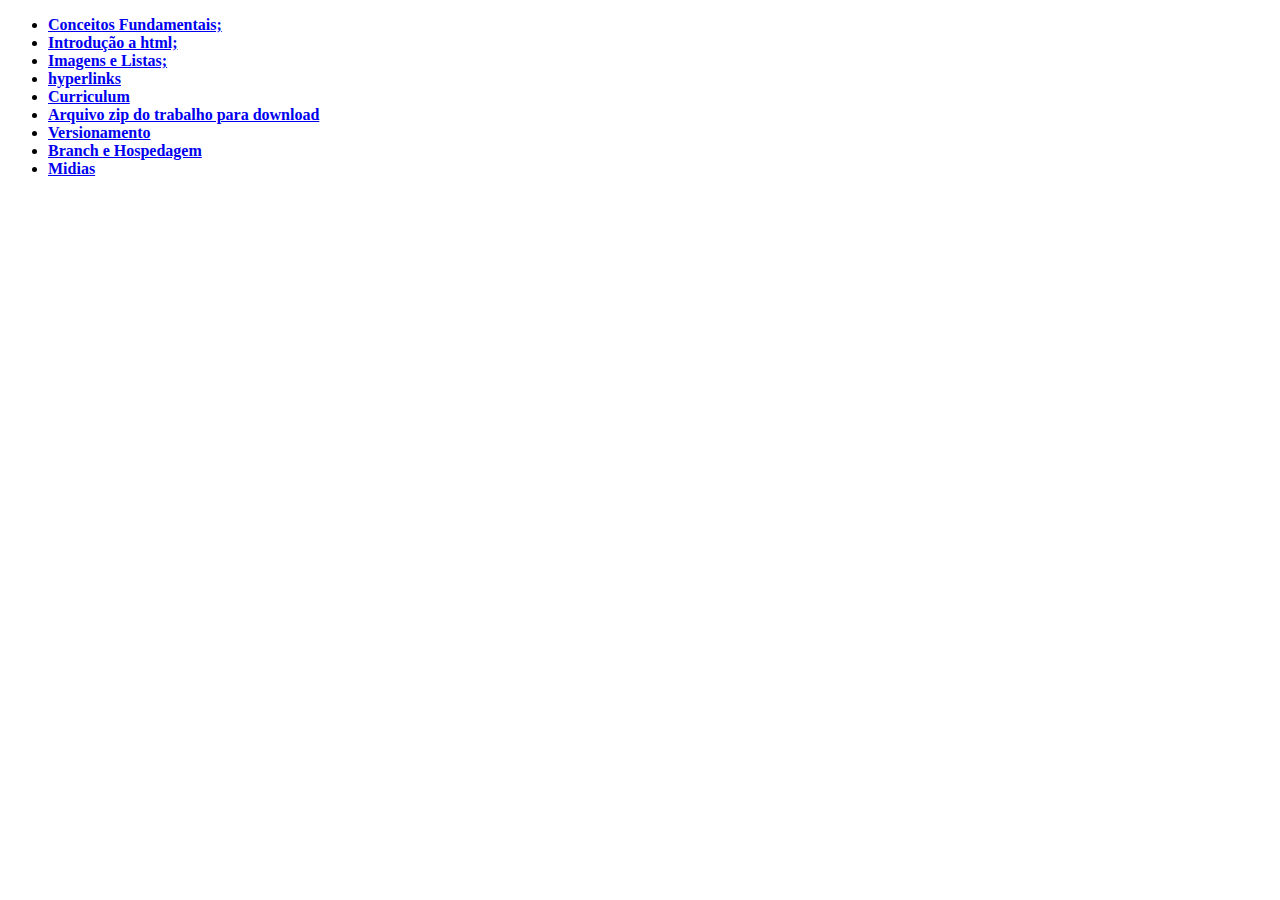
<file: index.html>
<!DOCTYPE html>
<html lang="pt-BR">
    <head>
        <meta charset="UTF-8">
        <meta http-equiv="X-UA-Compatible" content="IE=edge">
        <meta name="viewport" content="width=device-width, initial-scale=1.0">
        <title>Na trilha do Aprendizado</title>
    </head>

    <body>

        <ul> 
            <li><strong><a href="../Trilha_Do_Aprendizado/Projetos/Marlon Ruan - Aula01 - Critérios e Conceitos Fundamentais.pdf"> Conceitos Fundamentais;</a></li>
            <li><a href="../Trilha_Do_Aprendizado/Projetos/RDE04-Marlon_Ruan/Ex01.html">Introdução a html;</a></li>
            <li><a href="../Trilha_Do_Aprendizado/Projetos/Jogar_Marlon_Biel/Jogar_Marlon_Biel.html">Imagens e Listas;</a></li>
            <li><a href="../Trilha_Do_Aprendizado/RDE05-Marlon_Ruan.html">hyperlinks</a></li>
            <li><a href="../Trilha_Do_Aprendizado/Sobre.html">Curriculum</a></li>
            <li><a href="../RDE05-Marlon_Ruan.zip" download="RDE05-Marlon_Ruan.zip" type="application/zip">Arquivo zip do trabalho para download</a></li>
            <li><a href="../Trilha_Do_Aprendizado/Projetos/RDE06_Marlon_Ruan/RDE06_Marlon_Ruan.html">Versionamento</a></li>
            <li><a href="../Trilha_Do_Aprendizado/Projetos/RDE07-Marlon_Ruan/index.html">Branch e Hospedagem</a></li>
            <li><a href="../Trilha_Do_Aprendizado/Projetos/RDE09-Marlon_Ruan/index.html">Midias</a></li>
        </ul>

    </body>
</html>
</file>
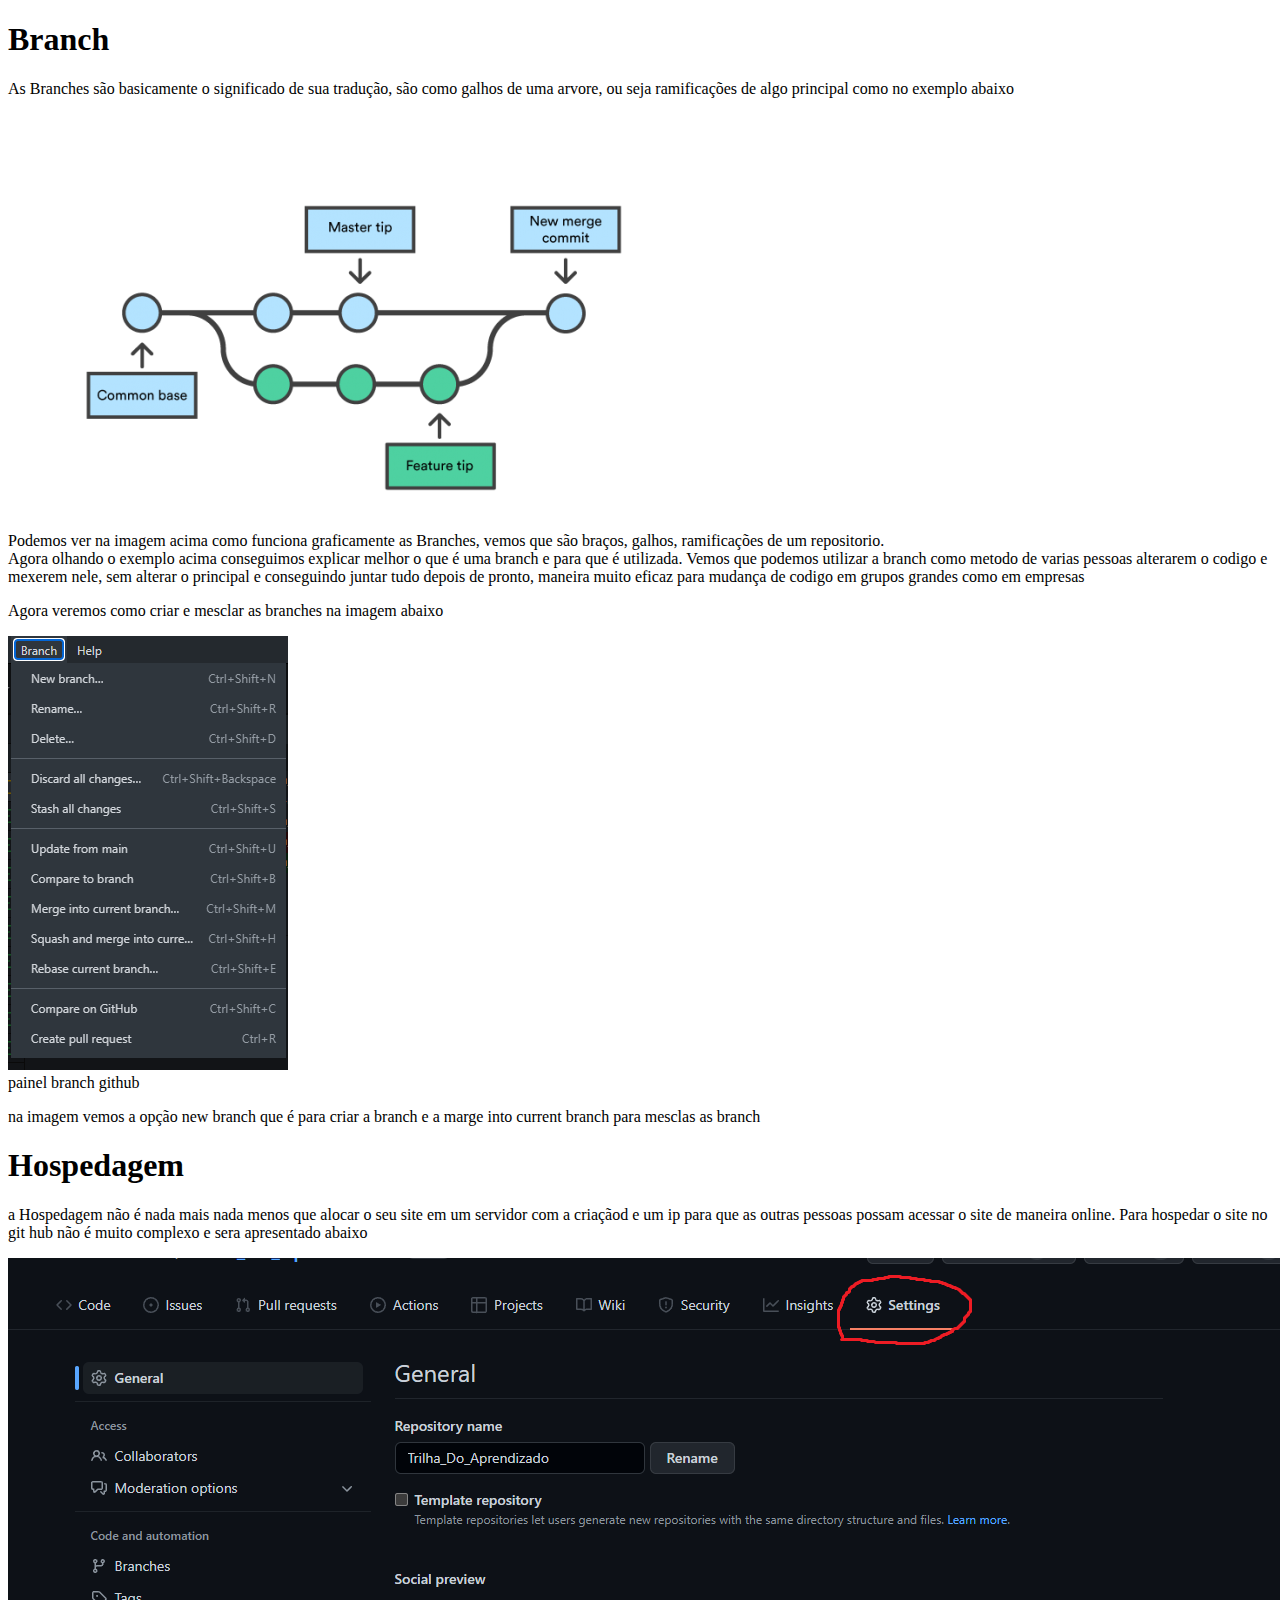
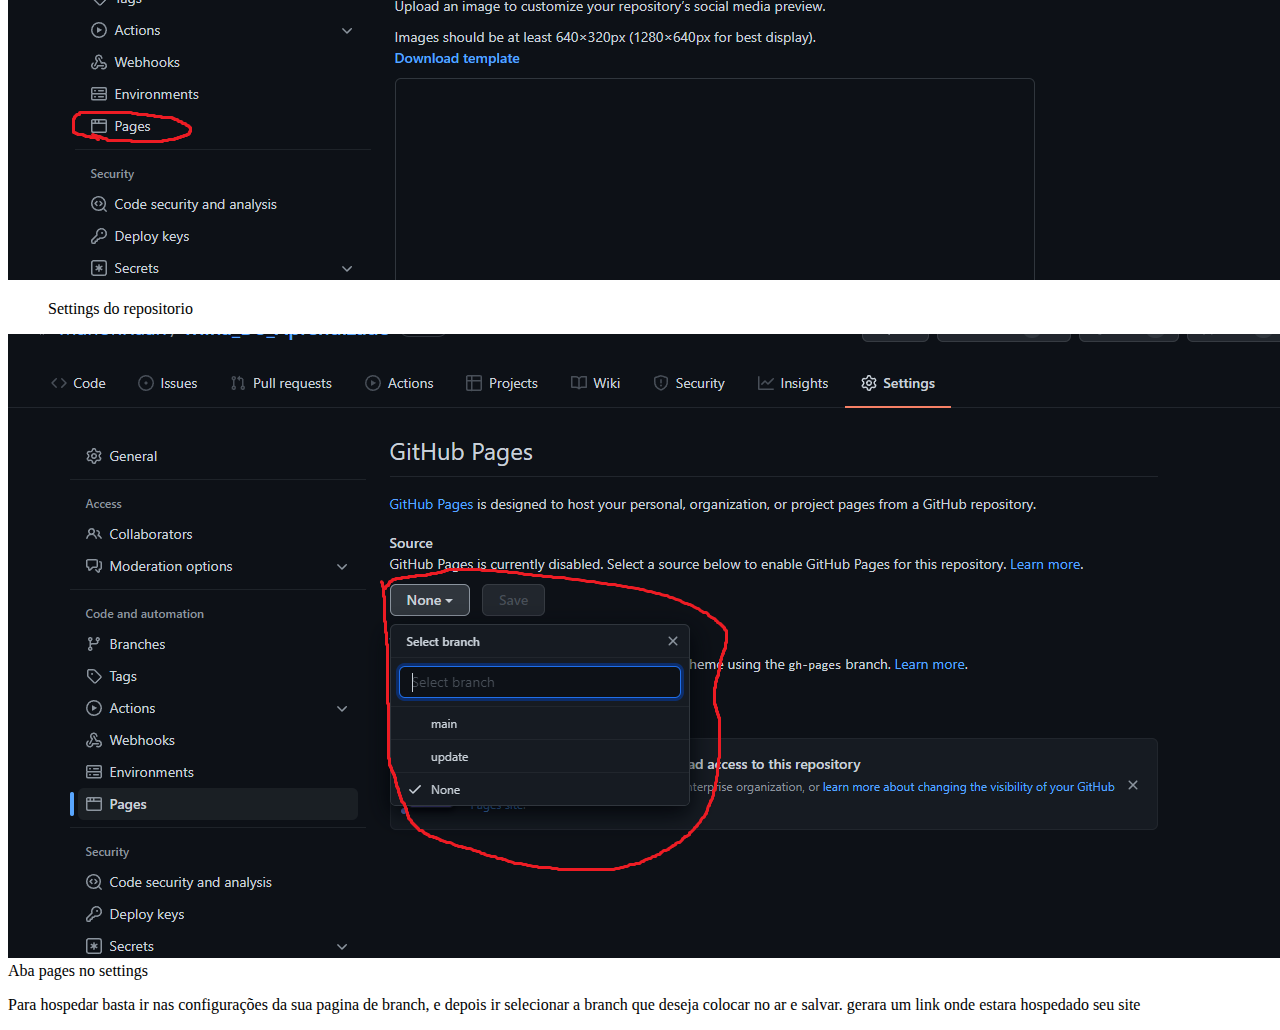
<file: Projetos/RDE07-Marlon_Ruan/index.html>
<!DOCTYPE html>
<html lang="pt-BR">
<head>
    <meta charset="UTF-8">
    <meta http-equiv="X-UA-Compatible" content="IE=edge">
    <meta name="viewport" content="width=device-width, initial-scale=1.0">
    <title>Branch e Hospedagem</title>
</head>
<body>
    <h1>Branch</h1>
    <p>As Branches são  basicamente o significado de sua tradução, são como galhos de uma arvore, ou seja ramificações de algo principal como no exemplo abaixo
    </p>
    <img src="../RDE07-Marlon_Ruan/img/branch.png">   
    <P>Podemos ver na imagem acima como funciona graficamente as Branches, vemos que são braços, galhos, ramificações de um repositorio.<br>Agora olhando o exemplo acima conseguimos explicar melhor o que é uma branch e para que é utilizada. Vemos que podemos utilizar a branch como metodo de varias pessoas alterarem o codigo e mexerem nele, sem alterar o principal e conseguindo juntar tudo depois de pronto, maneira muito eficaz para mudança de codigo em grupos grandes como em empresas</P>

    <p>Agora veremos como criar e mesclar as branches na imagem abaixo</p>
    <img src="../RDE07-Marlon_Ruan/img/Ubranch.png">
    <figcaption>painel branch github</figcaption>

    <p>na imagem vemos a opção new branch que é para criar a branch e a marge into current branch para mesclas as branch</p>

    <h1>Hospedagem</h1>
    <p>a Hospedagem não é nada mais nada menos que alocar o seu site em um servidor com a criaçãod e um ip para que as outras pessoas possam acessar o site de maneira online. Para hospedar o site no git hub não é muito complexo e sera apresentado abaixo</p>

    <img src="../RDE07-Marlon_Ruan/img/settings.png">
    <figure>Settings do repositorio</figure>
    <img src="../RDE07-Marlon_Ruan/img/save.png">
    <fugure>Aba pages no settings</fugure>

    <p>Para hospedar basta ir nas configurações da sua pagina de branch, e depois ir selecionar a branch que deseja colocar no ar e salvar. gerara um link onde estara hospedado seu site</p>
</body>
</file>
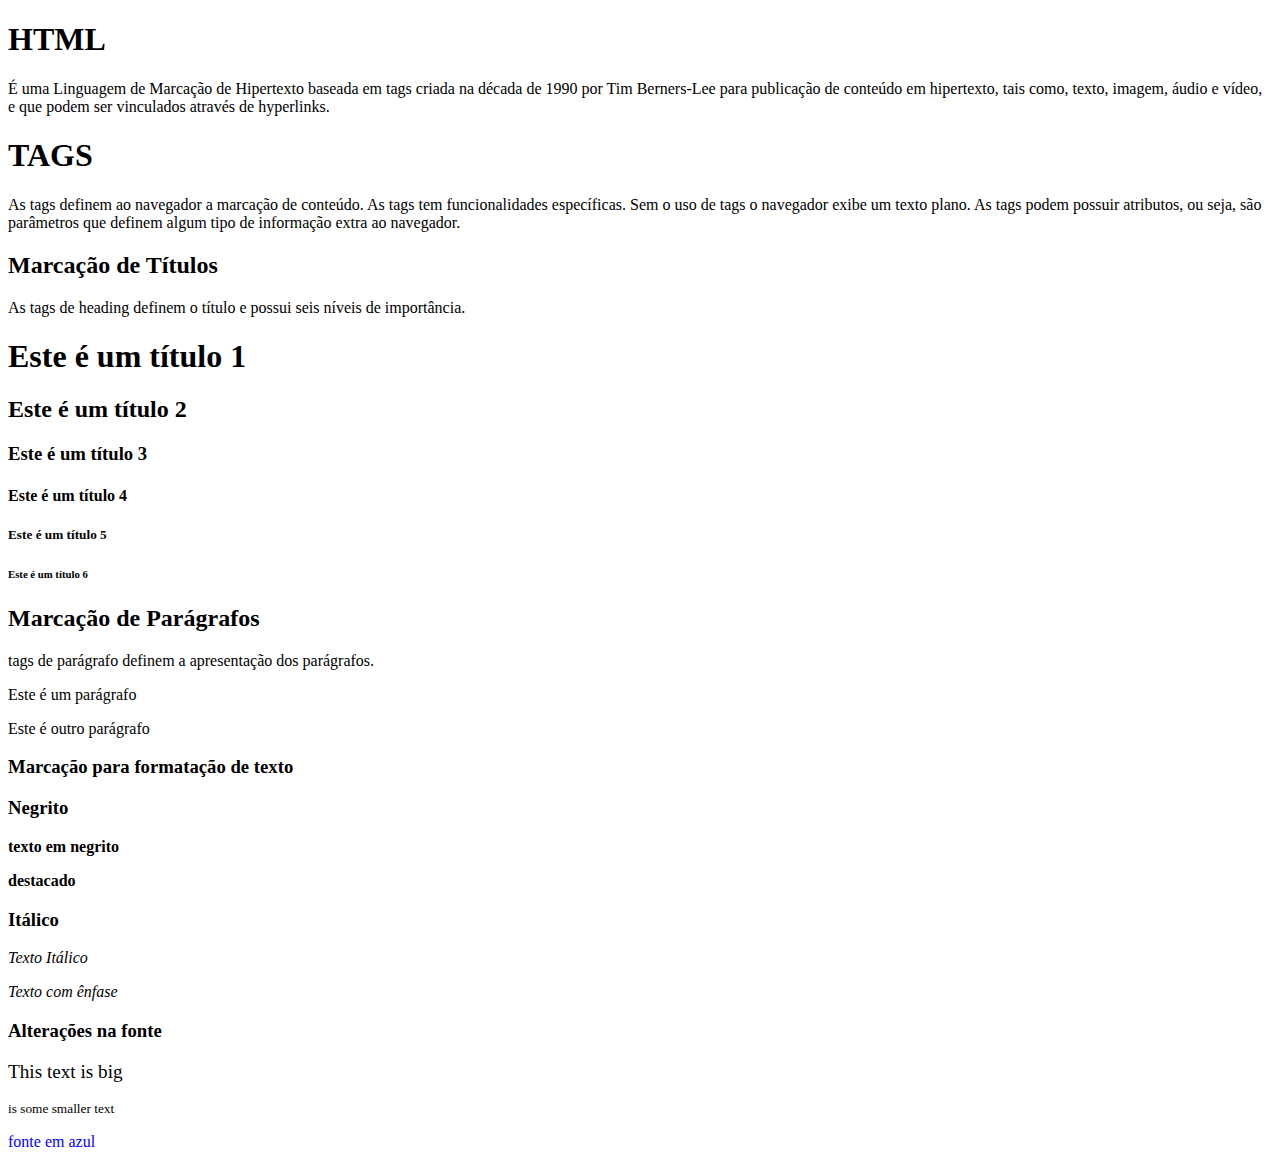
<file: Projetos/RDE02-MarlonRuan/texto_treino.html>
<!DOCTYPE html>
<html>
    <head>

        <title>Texto</title>
        <meta charset="UTF-8">
        <meta http-equiv="X-UA-Compatible" content="IE-edge">
        <meta name="viewport" content="width=device-width">
    </head>

    <body>
        <h1>HTML</h1>
        <p>É uma Linguagem de Marcação de Hipertexto baseada em tags criada na década de 1990 por Tim Berners-Lee para publicação de conteúdo em hipertexto, tais como, texto, imagem, áudio e vídeo, e que podem ser vinculados através de hyperlinks.</p>

        <h1>TAGS</h1>
        <p>As tags definem ao navegador a marcação de conteúdo. As tags tem funcionalidades específicas. Sem o uso de tags o navegador exibe um texto plano.
        As tags podem possuir atributos, ou seja, são parâmetros que definem algum tipo de informação extra ao navegador.</p>


        <h2>Marcação de Títulos</h2>
        <p>As tags de heading definem o título e possui seis níveis de importância.</p>
        <h1>Este é um título 1</h1>
        <h2>Este é um título 2</h2>
        <h3>Este é um título 3</h3>
        <h4>Este é um título 4</h4>
        <h5>Este é um título 5</h5>
        <h6>Este é um título 6</h6>




        <h2>Marcação de Parágrafos</h2>
        <p>tags de parágrafo definem a apresentação dos parágrafos.</p>


        <p>Este é um parágrafo </p>
        <p>Este é outro parágrafo</p>


        <h3>Marcação para formatação de texto</h3>


        <h3>Negrito</h3>
        <p><b>texto em negrito</b></p>
        <p><strong>destacado</strong></p>


        <h3>Itálico</h3>
        <p><i>Texto Itálico</i></p>
        <p><em>Texto com ênfase</em></p>


        <h3>Alterações na fonte</h3>
        <p><big>This text is big</big></p>
        <p><small> is some smaller text </small></p>
        <p><font color="blue">fonte em azul</font></p>
    </body>
</html>
</file>
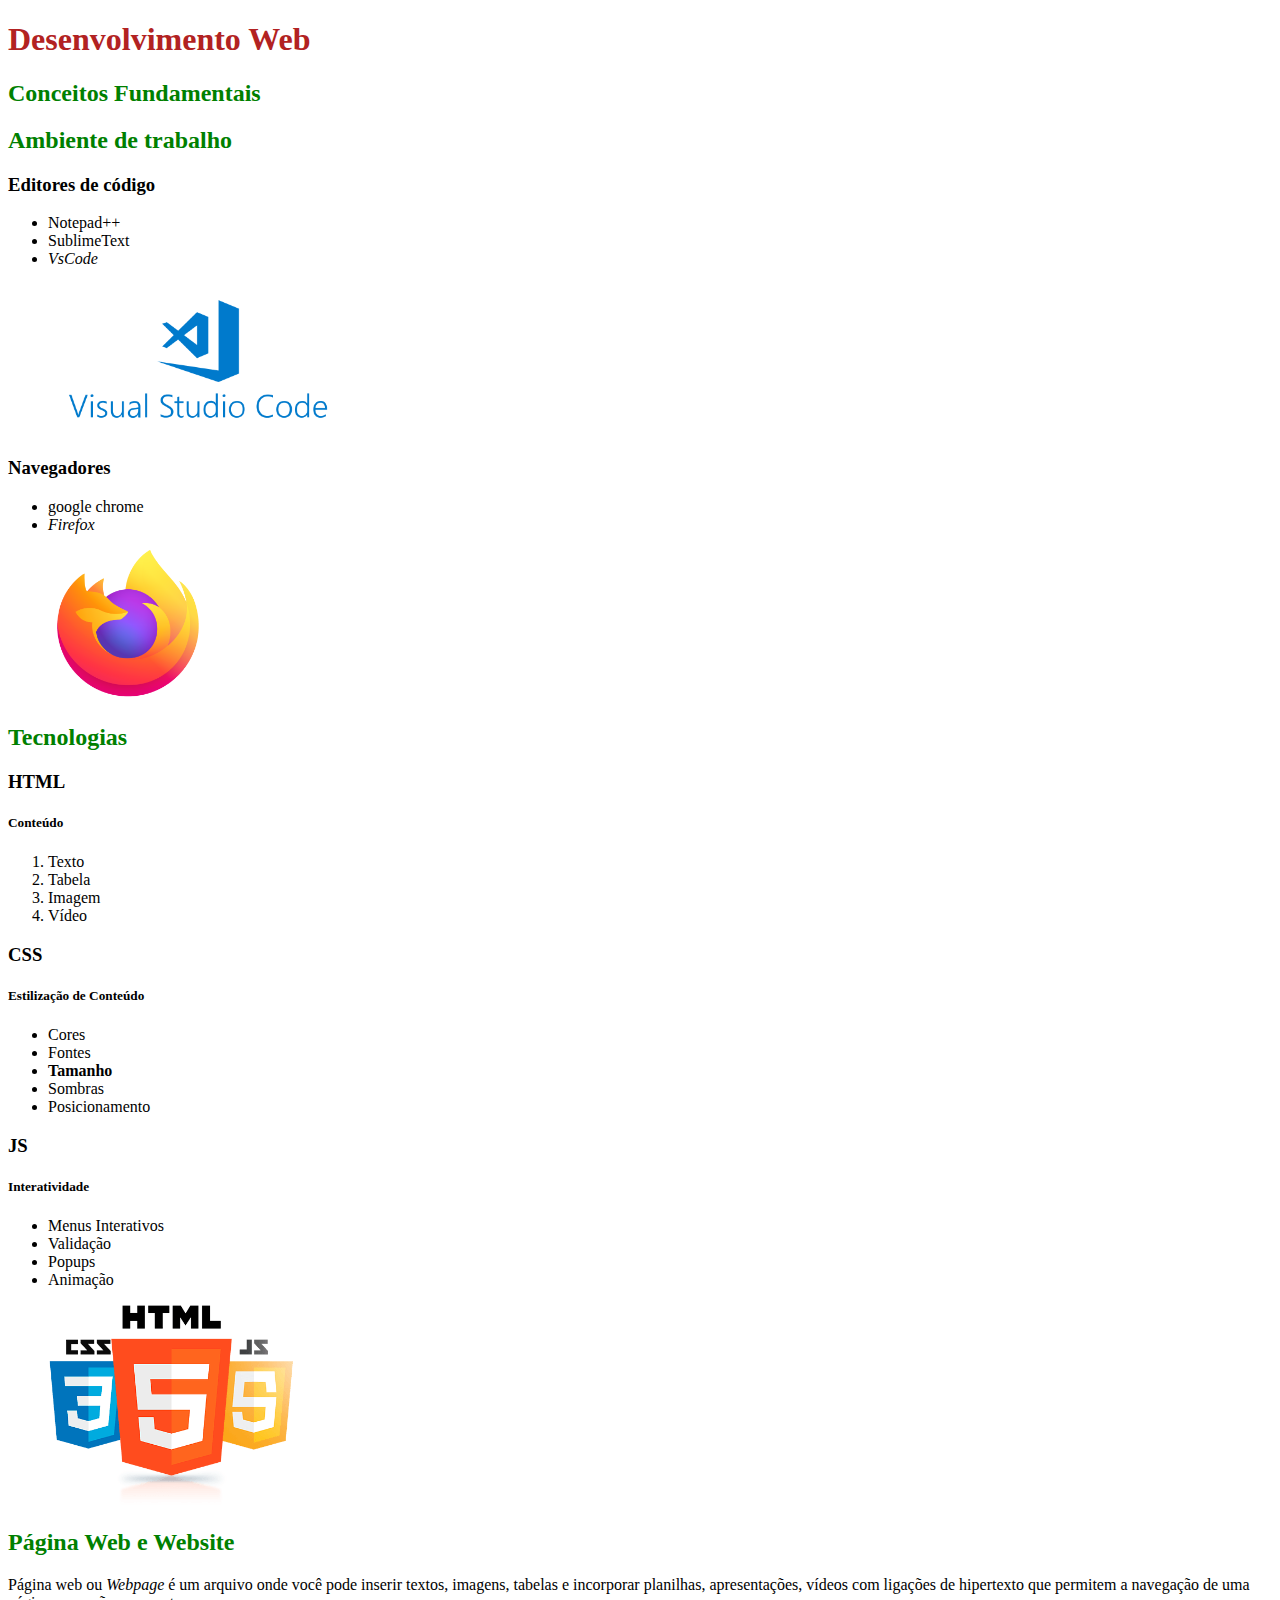
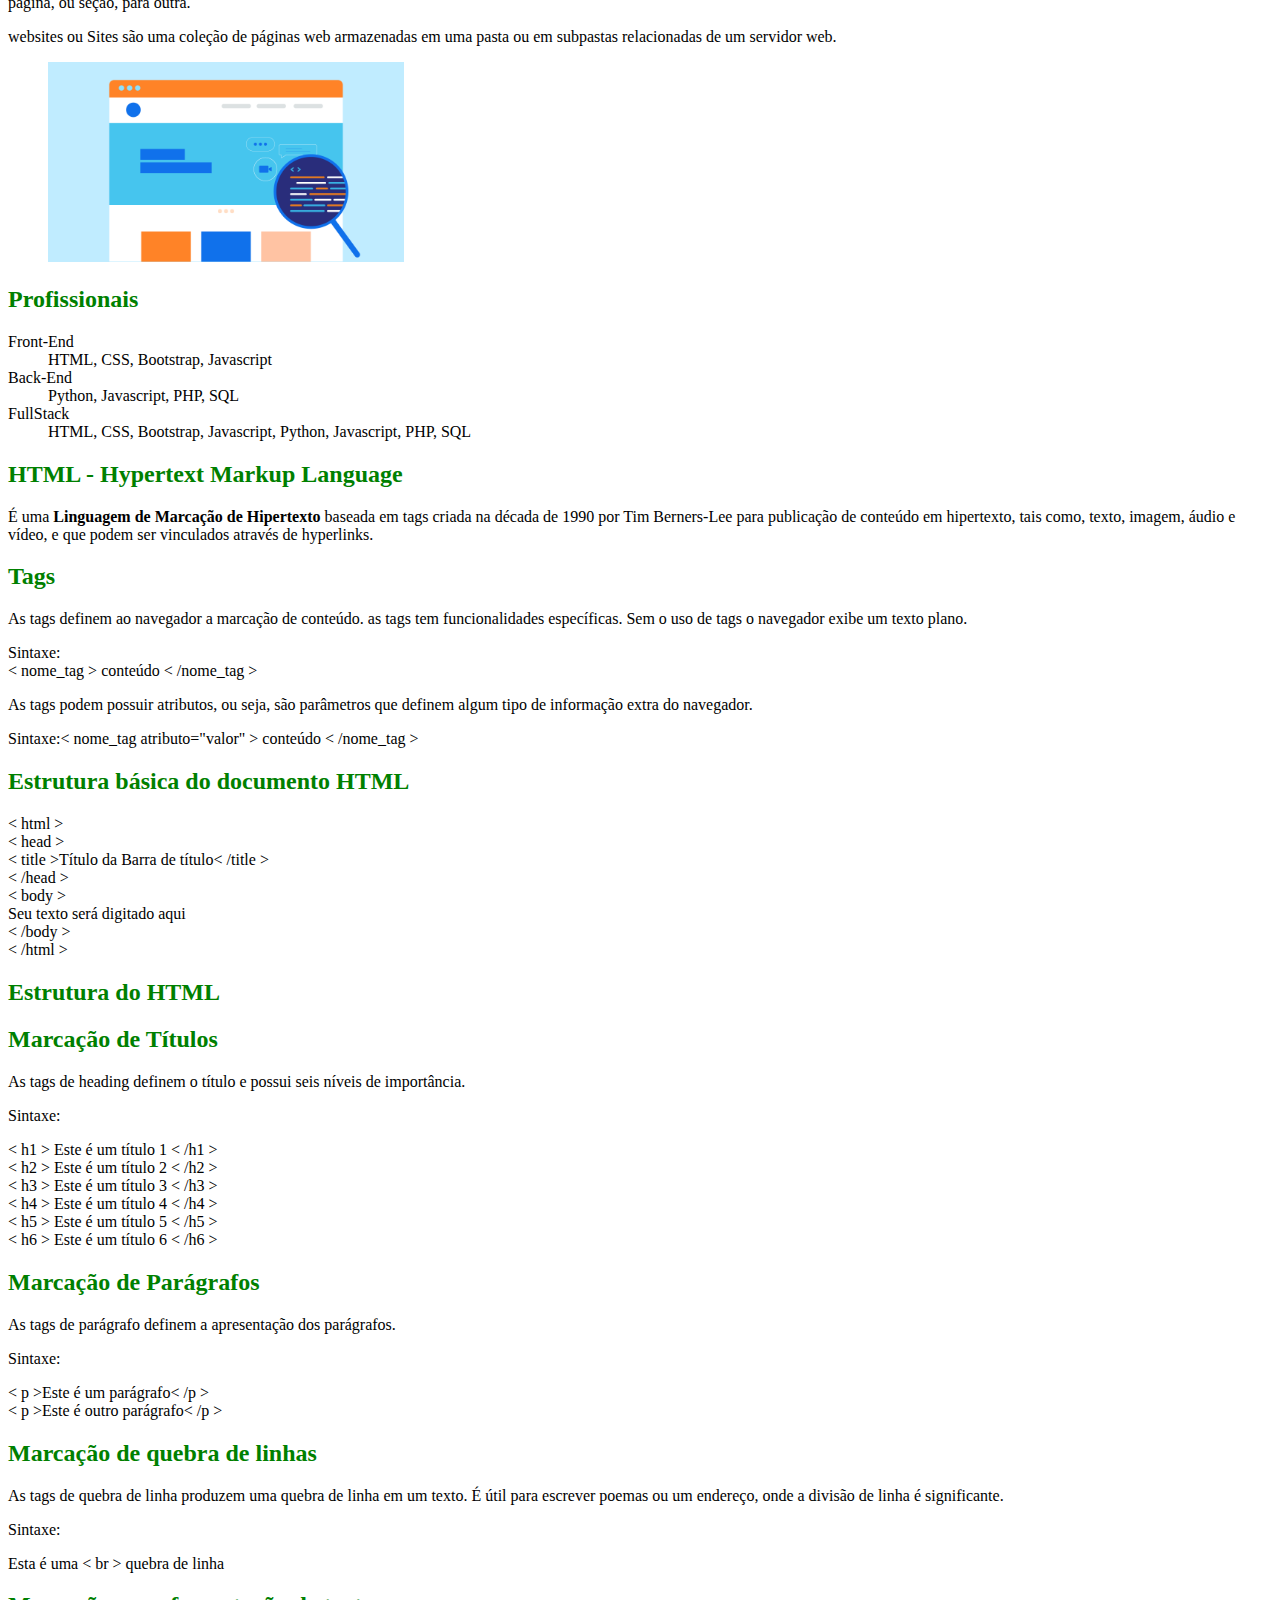
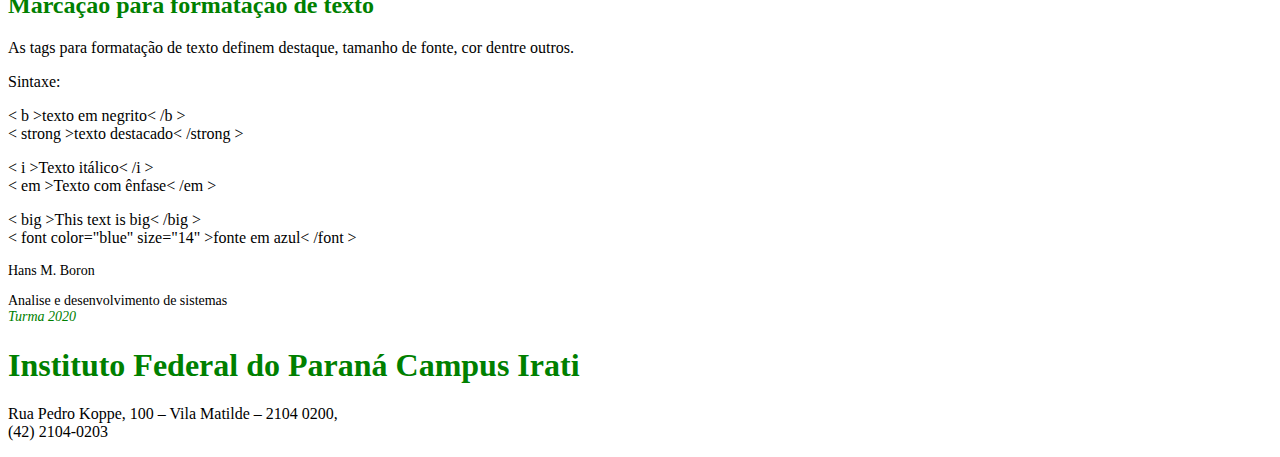
<file: Projetos/RDE05-Arquivos/RDE03-Ex01-Hans_Boron.html>
<!DOCTYPE html>
<html lang="pt-br">

<head>
    <meta charset="UTF-8">
    <meta http-equiv="X-UA-Compatible" content="IE=edge">
    <meta name="viewport" content="width=device-width, initial-scale=1.0">
    <link rel="icon" href="img/favicon.ico" type="image/x-icon">
    <title>RDE03-EX01</title>
    <style>
        h2 {
            color: green;
        }
    </style>
</head>

<body>
    <h1 style="color: firebrick; font-weight: bolder;">Desenvolvimento Web</h1>
    <h2>Conceitos Fundamentais</h2>

    <h2>Ambiente de trabalho</h2>
    <h3>Editores de código</h3>
    <ul>
        <li>Notepad++</li>
        <li>SublimeText</li>
        <li><em>VsCode</em></li>
    </ul>

    <figure>
        <img src="img/vscode.png" alt="Visual Studio Code" height="150">
    </figure>

    <h3>Navegadores</h3>
    <ul>
        <li>google chrome</li>
        <li><em>Firefox</em></li>
    </ul>

    <figure>
        <img src="img/firefox.png" alt="Visual Studio Code" height="150">
    </figure>

    <h2>Tecnologias</h2>
    <h3>HTML</h3>
    <h5>Conteúdo</h5>
    <ol type="1">
        <li>Texto</li>
        <li>Tabela</li>
        <li>Imagem</li>
        <li>Vídeo</li>
    </ol>
    <h3>CSS</h3>
    <h5>Estilização de Conteúdo</h5>
    <ul>
        <li>Cores</li>
        <li>Fontes</li>
        <li><strong>Tamanho</strong></li>
        <li>Sombras</li>
        <li>Posicionamento</li>
    </ul>

    <h3>JS</h3>
    <h5>Interatividade</h5>
    <ul>
        <li>Menus Interativos</li>
        <li>Validação</li>
        <li>Popups</li>
        <li>Animação</li>
    </ul>

    <figure>
        <img src="img/html.png" alt="Visual Studio Code" height="200">
    </figure>

    <h2>Página Web e Website</h2>
    <p>Página web ou <em>Webpage</em> é um arquivo onde você pode inserir textos, imagens, tabelas e incorporar planilhas,
        apresentações, vídeos com ligações de hipertexto que permitem a navegação de uma página, ou seção, para outra.
    </p>
    <p>websites ou Sites são uma coleção de páginas web armazenadas em uma pasta ou em subpastas relacionadas de um
        servidor web.</p>

    <figure>
        <img src="img/webpage.png" alt="Visual Studio Code" height="200">
    </figure>

    <h2>Profissionais</h2>
    <dl>
        <dt>Front-End</dt>
        <dd>HTML, CSS, Bootstrap, Javascript</dd>
        <dt>Back-End</dt>
        <dd>Python, Javascript, PHP, SQL</dd>
        <dt>FullStack</dt>
        <dd>HTML, CSS, Bootstrap, Javascript, Python, Javascript, PHP, SQL</dd>
    </dl>

    <h2>HTML - Hypertext Markup Language</h2>
    <p>É uma <strong>Linguagem de Marcação de Hipertexto</strong> baseada em tags criada na década de 1990 por Tim Berners-Lee para
        publicação de conteúdo em hipertexto, tais como, texto, imagem, áudio e vídeo, e que podem ser vinculados
        através de hyperlinks.</p>

    <h2>Tags</h2>
    <p>As tags definem ao navegador a marcação de conteúdo. as tags tem funcionalidades específicas. Sem o uso de tags o
        navegador exibe um texto plano.</p>
    <p>Sintaxe:<br> &lt; nome_tag &gt; conteúdo &lt; /nome_tag &gt;</p>
    <p>As tags podem possuir atributos, ou seja, são parâmetros que definem algum tipo de informação extra do navegador.
    </p>
    <p>Sintaxe:&lt; nome_tag atributo="valor" &gt; conteúdo &lt; /nome_tag &gt;</p>

    <h2>Estrutura básica do documento HTML</h2>
    <p>&lt; html &gt;<br>&lt; head &gt;<br>&lt; title &gt;Título da Barra de título&lt; /title &gt;<br>&lt; /head
        &gt;<br>&lt; body &gt;<br>Seu texto será digitado aqui<br>&lt; /body &gt;<br>&lt; /html &gt;</p>

    <h2>Estrutura do HTML</h2>

    <h2>Marcação de Títulos</h2>
    <p>As tags de heading definem o título e possui seis níveis de importância.</p>
    <p>Sintaxe:</p>
    <p>&lt; h1 &gt; Este é um título 1 &lt; /h1 &gt;<br>&lt; h2 &gt; Este é um título 2 &lt; /h2 &gt;<br>&lt; h3 &gt;
        Este é um título 3 &lt; /h3 &gt;<br>&lt; h4 &gt; Este é um título 4 &lt; /h4 &gt;<br>&lt; h5 &gt; Este é um
        título 5 &lt; /h5 &gt;<br>&lt; h6 &gt; Este é um título 6 &lt; /h6 &gt;</p>

    <h2>Marcação de Parágrafos</h2>
    <p>As tags de parágrafo definem a apresentação dos parágrafos.</p>
    <p>Sintaxe:</p>
    <p>&lt; p &gt;Este é um parágrafo&lt; /p &gt;<br>&lt; p &gt;Este é outro parágrafo&lt; /p &gt;</p>

    <h2>Marcação de quebra de linhas</h2>
    <p>As tags de quebra de linha produzem uma quebra de linha em um texto. É útil para escrever poemas ou um endereço,
        onde a divisão de linha é significante.</p>
    <p>Sintaxe:</p>
    <p>Esta é uma &lt; br &gt; quebra de linha</p>

    <h2>Marcação para formatação de texto</h2>
    <p>As tags para formatação de texto definem destaque, tamanho de fonte, cor dentre outros.</p>
    <p>Sintaxe:</p>
    <p>&lt; b &gt;texto em negrito&lt; /b &gt;<br>&lt; strong &gt;texto destacado&lt; /strong &gt;</p>
    <p>&lt; i &gt;Texto itálico&lt; /i &gt;<br>&lt; em &gt;Texto com ênfase&lt; /em &gt;</p>
    <p>&lt; big &gt;This text is big&lt; /big &gt;<br>&lt; font color="blue" size="14" &gt;fonte em azul&lt; /font &gt;
    </p>

    <!-- Exercicios -->
    <p style="font-size: 14px;">Hans M. Boron</p>
    <p style="font-size: 14px;">Analise e desenvolvimento de sistemas<br><em style="color: green;">Turma 2020</em> </p>
    <h1 style="color: green;">Instituto Federal do Paraná Campus Irati</h1>
    <p>
        Rua Pedro Koppe, 100 – Vila Matilde – 2104 0200,<br>
        (42) 2104-0203
    </p>
</body>

</html>
</file>
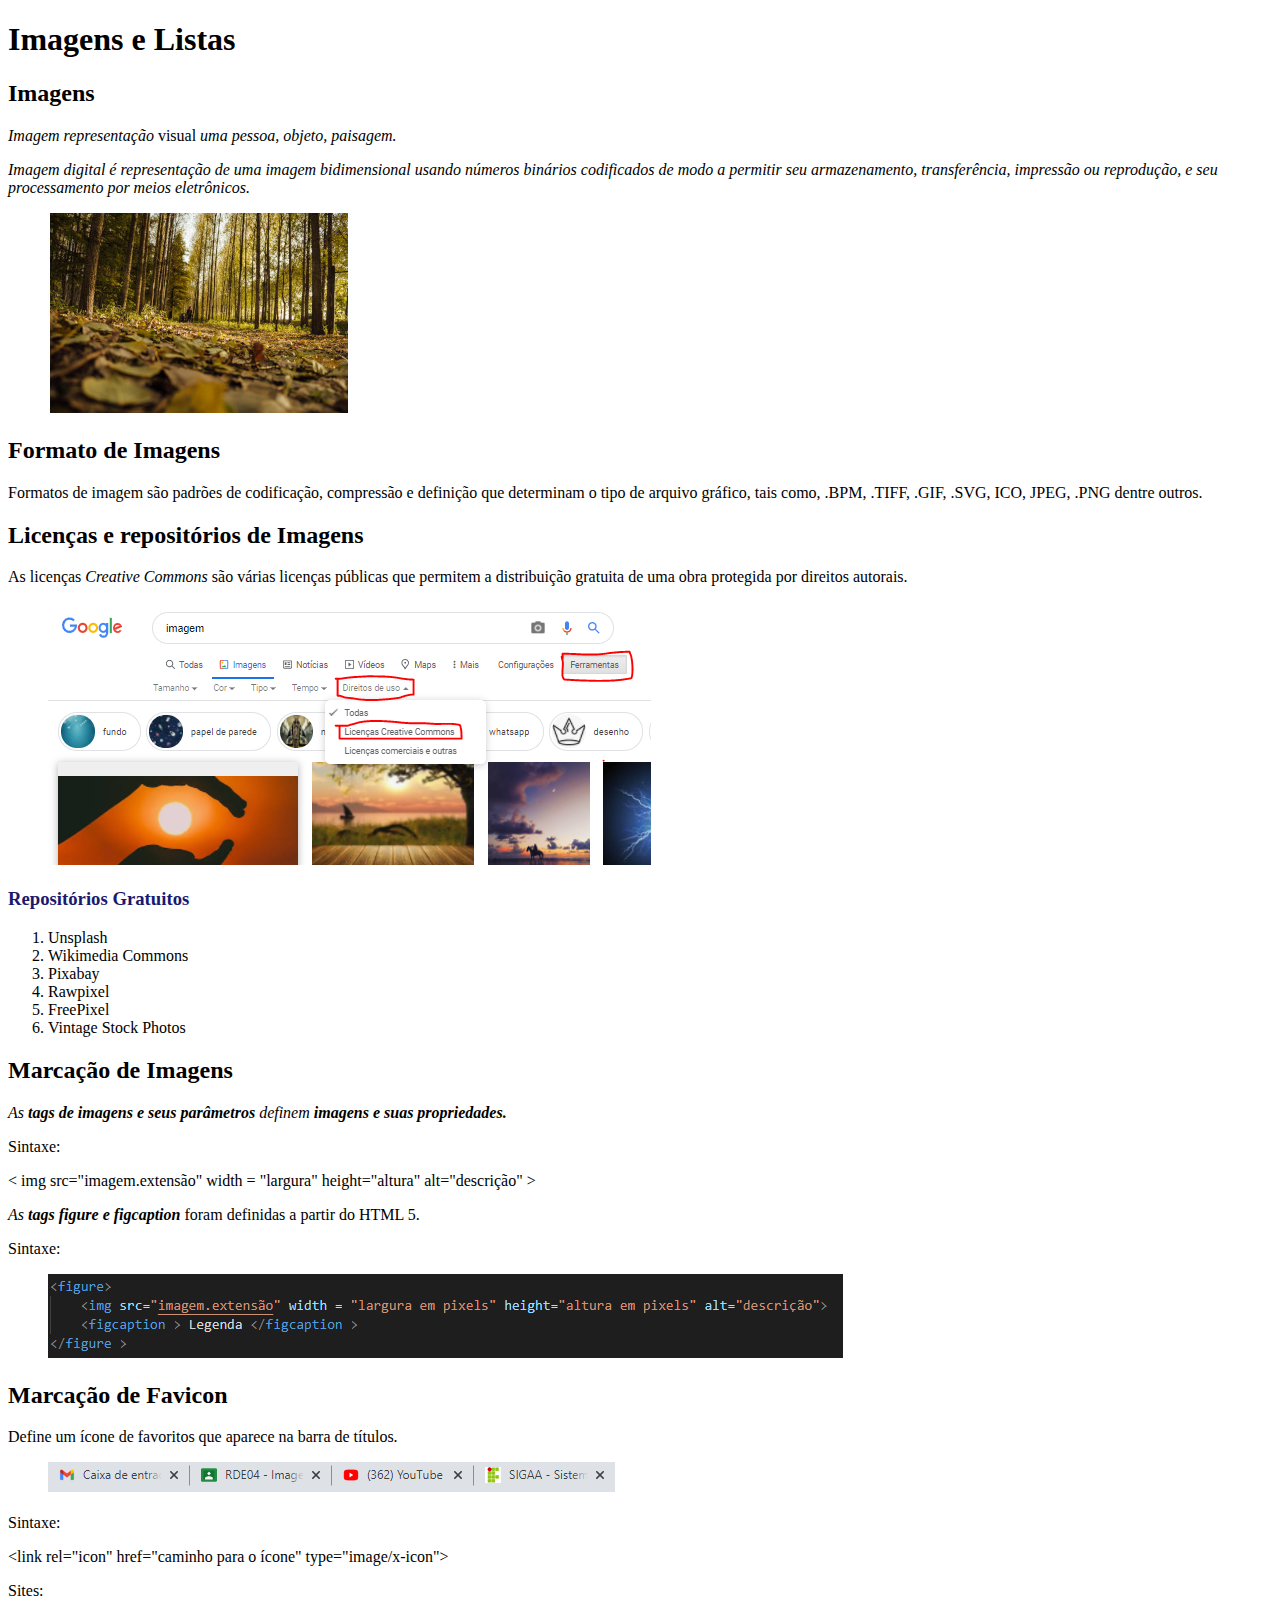
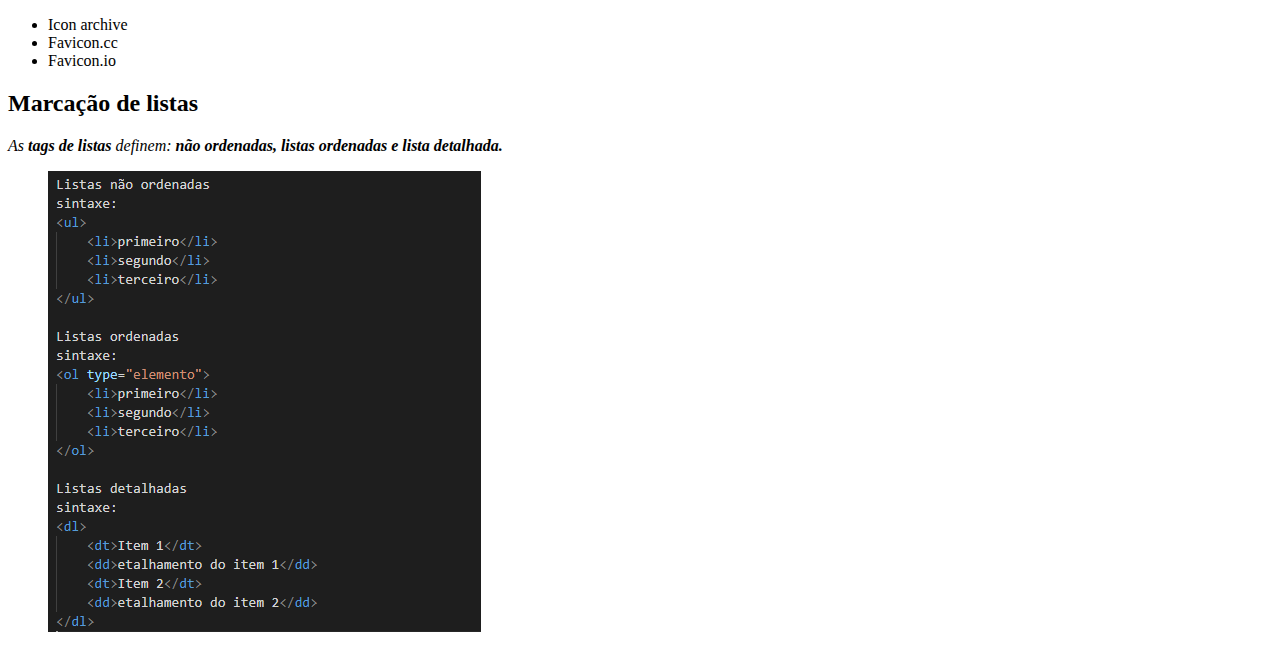
<file: Projetos/RDE05-Arquivos/RDE04-Ex01-Mariele_Longato.html>
<!DOCTYPE html>
<html lang="pt-BR">
<head>
    <meta charset="UTF-8">
    <meta http-equiv="X-UA-Compatible" content="IE=edge">
    <meta name="viewport" content="width=device-width, initial-scale=1.0">
    <link rel="icon" href="img/favicon_ml.ico" type="image/x-icon">
    <title>Imagens e Listas</title>
</head>
<body>
    <h1>Imagens e Listas</h1>
    <h2>Imagens</h2>
    <p><em>Imagem representação</em> visual <em> uma pessoa, objeto, paisagem.</em></p>
    <p><i>Imagem digital é representação de uma imagem bidimensional usando números binários codificados de modo a permitir seu armazenamento, transferência, impressão ou reprodução, e seu processamento por meios eletrônicos.</i></p>
    <figure>
        <img src ="img/paisagem.jpeg" alt="paisagem">
    </figure>
    <h2>Formato de Imagens</h2>
    <p>Formatos de imagem são padrões de codificação, compressão e definição que determinam o tipo de arquivo gráfico, tais como, .BPM, .TIFF, .GIF, .SVG, ICO, JPEG, .PNG dentre outros.</p>

    <h2>Licenças e repositórios de Imagens</h2>
    <p>As licenças <i>Creative Commons</i> são várias licenças públicas que permitem a distribuição gratuita de uma obra protegida por direitos autorais.</p>
    <figure>
        <img src="img/licenca.jpg" alt="Creative Commons">
    </figure>
    <h3><font color ="#191970">Repositórios Gratuitos</font></h3>
    <ol>
        <li>Unsplash</li>
        <li>Wikimedia Commons</li>
        <li>Pixabay</li>
        <li>Rawpixel</li>
        <li>FreePixel</li>
        <li>Vintage Stock Photos</li>
    </ol>
        
    <h2>Marcação de Imagens</h2>
    <p><em>As <b>tags de imagens e seus parâmetros</b> definem <strong> imagens e suas propriedades.</strong></em></p>
    <p>Sintaxe:</p>
    <p>&lt; img src="imagem.extensão" width = "largura" height="altura" alt="descrição" &gt;</p>

    <p><i>As <b>tags figure e figcaption</b></i> foram definidas a partir do HTML 5.</p>
    <p>Sintaxe:</p>
    <figure>
        <img src ="img/sintaxe_imagem.jpg" alt="Sintaxe tag imagem">
    </figure>
    <h2>Marcação de Favicon</h2>
    <p>Define um ícone de favoritos que aparece na barra de títulos.</p>
    <figure>
        <img src="img/favicon.jpeg" alt="Exemplo de favicon">
    </figure>
    <p>Sintaxe:</p>
    <p>&lt;link rel="icon" href="caminho para o ícone" type="image/x-icon"&gt; </p>
    <p>Sites:</p>
    <ul>
        <li>Icon archive</li>
        <li>Favicon.cc</li>
        <li>Favicon.io</li>
    </ul>
    <h2>Marcação de listas</h2>
    <p><em>As <b>tags de listas</b> definem: <strong> não ordenadas, listas ordenadas e lista detalhada.</strong></em></p>
    <figure>
        <img src="img/listas.jpg" alt="Sintaxe listas">
    </figure>

</body>
</html>
</file>
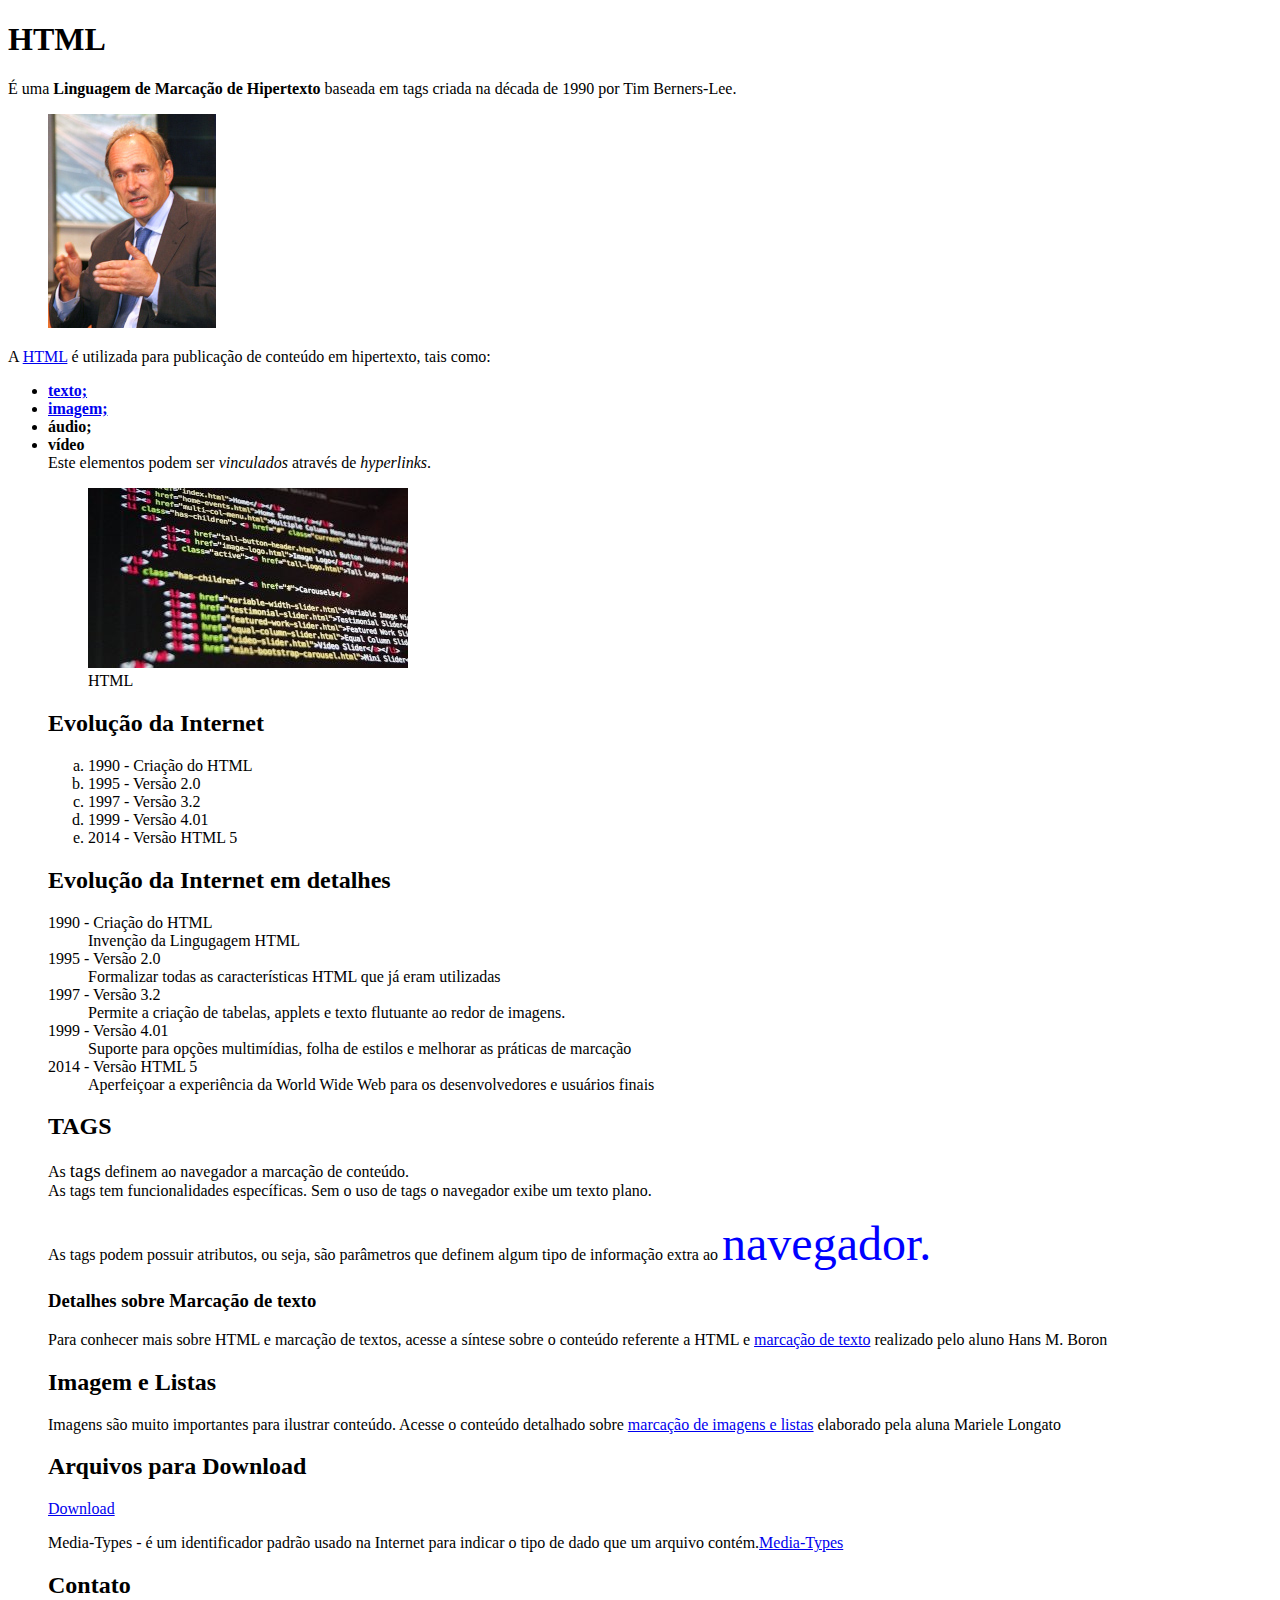
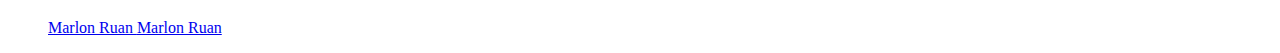
<file: Projetos/RDE05-Arquivos/RDE05_index_base.html>
<!DOCTYPE html>
    <html lang="pt-BR">
    <head>
        <meta charset="UTF-8">
        <meta http-equiv="X-UA-Compatible" content="IE=edge">
        <meta name="viewport" content="width=device-width, initial-scale=1.0">
        <link rel="icon" href="img/favicon2.ico" type="image/x-icon">
        <title>HTML - Definições </title>
    </head>

<body>
    <h1>HTML</h1>   
        <p>É uma <b> Linguagem de Marcação de Hipertexto </b> baseada em tags criada na década de 1990 por Tim Berners-Lee.</p>
            <p> <figure>
                    <a href="img/Tim_Berners-Lee-Knight_full.jpg" target="_blank" title="Tim Berners Lee">
                    <img src="img/TimBernersLee.jpg" alt="Tim Berners-Lee"> 
                    </a>
                </figure>
            
            </p>
        <p>A  <a href="https://pt.wikipedia.org/wiki/HTML" target="_Blank" title="Direciona para o wikpedia">HTML</a> é utilizada para publicação de conteúdo em hipertexto, tais como:
            <ul> 
                <li><strong><a href="#texto"> texto;</a></li>
                <li><a href="#imagem">imagem;</a></li>
                <li>áudio;</li>
                <li>vídeo</strong> 
                    
        <br>Este elementos podem ser <i>vinculados</i> através de <em>hyperlinks</em>.</p>
            <figure>
                <img src="img/html.jpg" alt="Imagem de um documento HTML" />
                <figcaption>HTML</figcaption>
            </figure>
    
        <h2>Evolução da Internet</h2>
            <ol type="a">
                <li>1990 - Criação do HTML</li>
                <li>1995 - Versão 2.0</li>
                <li>1997 - Versão 3.2</li>
                <li>1999 - Versão 4.01</li>
                <li>2014 - Versão HTML 5</li>
            </ol>
        
        <h2> Evolução da Internet em detalhes</h2>
            <dl>
                <dt>1990 - Criação do HTML</dt>
                <dd> Invenção da Lingugagem HTML</dd>
                <dt>1995 - Versão 2.0</dt>
                <dd>Formalizar todas as características HTML que já eram utilizadas</dd>
                <dt>1997 - Versão 3.2</dt>
                <dd>Permite a criação de tabelas, applets e texto flutuante ao redor de imagens.</dd>
                <dt>1999 - Versão 4.01</dt>
                <dd>Suporte para opções multimídias, folha de estilos e melhorar as práticas de marcação</dd>
                <dt>2014 - Versão HTML 5</dt>
                <dd>Aperfeiçoar a experiência da World Wide Web para os desenvolvedores e usuários finais</dd>
            </dl>
           
         <h2>TAGS</h2>
            <p>As <big>tags</big> definem ao navegador a marcação de conteúdo.<br> As tags tem funcionalidades específicas. Sem o uso de tags o navegador exibe um texto plano.</p>
            <p>As tags podem possuir atributos, ou seja, são parâmetros que definem algum tipo de informação extra ao <font color="blue" size="14">navegador.</font></p>

            <h3><a name="texto"> Detalhes sobre Marcação de texto</a></h3>
                <p>Para conhecer mais sobre HTML e marcação de textos, acesse a síntese sobre o conteúdo referente a HTML e <a href="RDE03-Ex01-Hans_Boron.html" target="_blank">marcação de texto</a> realizado pelo aluno Hans M. Boron</p>
        
        <h2 id="imagem">Imagem e Listas</h2>
            <p>
                Imagens são muito importantes para ilustrar conteúdo. Acesse o conteúdo detalhado sobre <a href="RDE04-Ex01-Mariele_Longato.html" target="_blank">marcação de imagens e  listas</a> elaborado pela aluna Mariele Longato
            </p>
        
        <h2> Arquivos para Download</h2>
            <p>
                <a href="img.zip" download="img.zip" type="application/zip"> Download </a> 
            </p>
             

            <p>Media-Types - é um identificador padrão usado na Internet para indicar o tipo de dado que um arquivo contém.<a href="https://www.iana.org/assignments/media-types/media-types.xhtml" target="_blank">Media-Types</a></p>

         <h2>Contato</h2>
         <p>
           <a href="mailto:marlonruan43@gmail.com">Marlon Ruan </a>
           <a href="mailto:francis">Marlon Ruan </a>
         </p> 


</body>
</html>
</file>
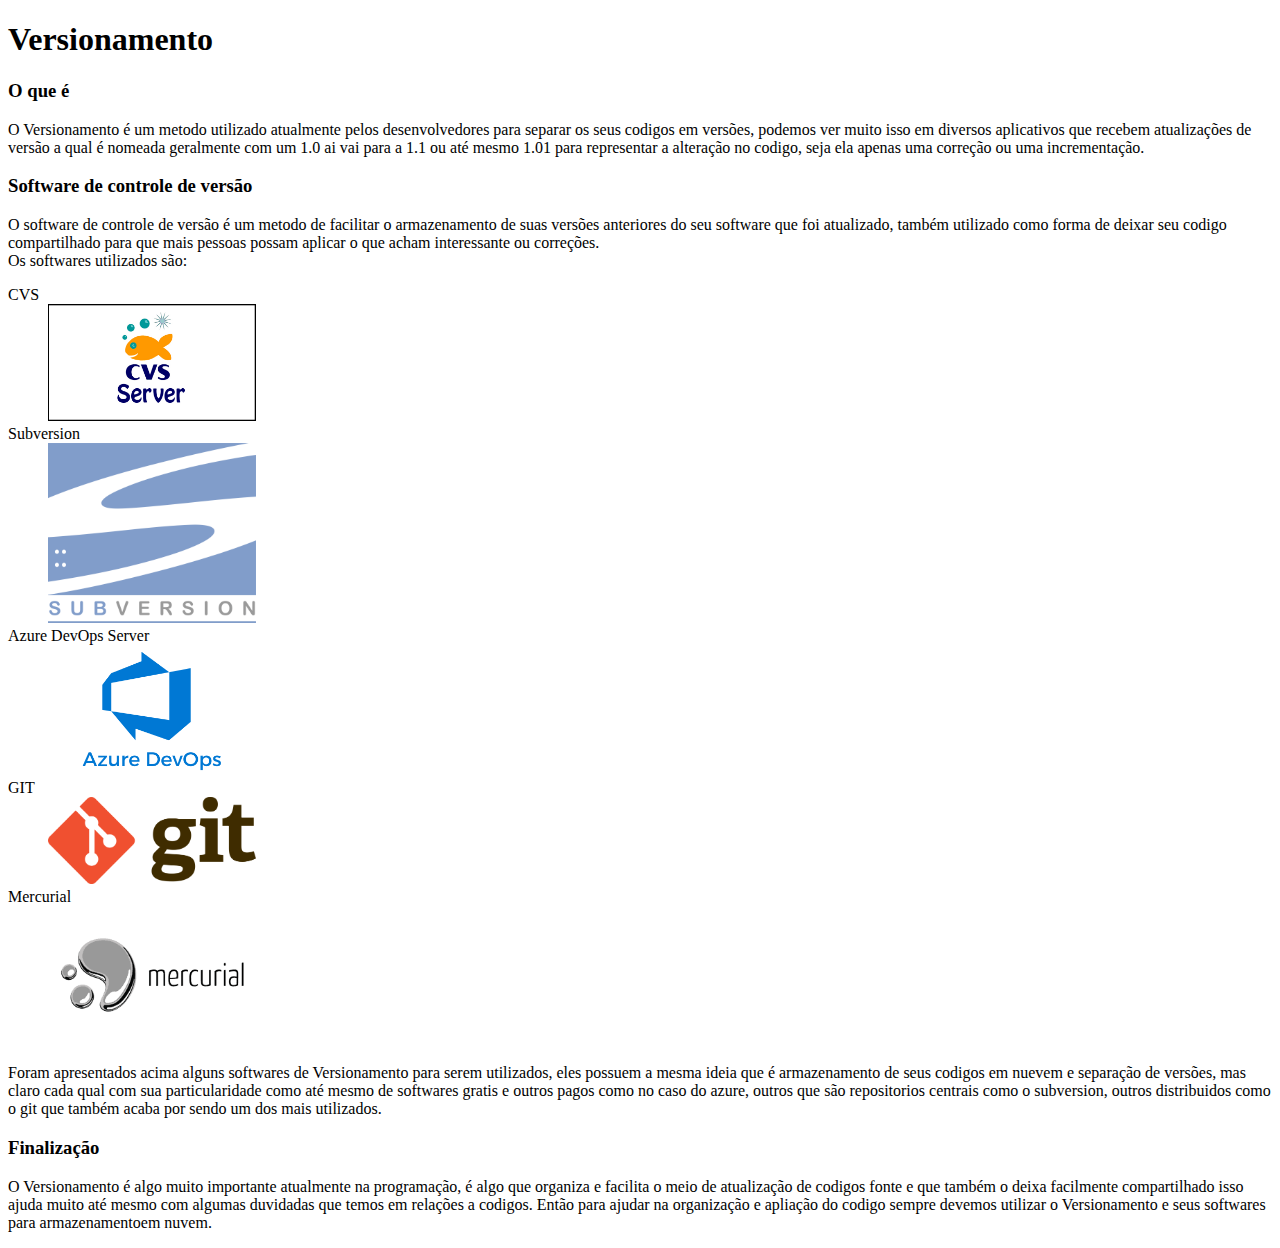
<file: Projetos/RDE06_Marlon_Ruan/RDE06_Marlon_Ruan.html>
<!DOCTYPE html>
<html lang="pt-BR">
<head>
    <meta charset="UTF-8">
    <meta http-equiv="X-UA-Compatible" content="IE=edge">
    <meta name="viewport" content="width=device-width, initial-scale=1.0">
    <title>Versionamento</title>
</head>
<body>
    <h1>Versionamento</h1>

    <h3>O que é</h3>
    <p>O Versionamento é um metodo utilizado atualmente pelos desenvolvedores para separar os seus codigos em versões, podemos ver muito isso em diversos aplicativos que recebem atualizações de versão a qual é nomeada geralmente com um 1.0 ai vai para a 1.1 ou até mesmo 1.01 para representar a alteração no codigo, seja ela apenas uma correção ou uma incrementação.</p>

    <h3>Software de controle de versão</h3>
    <p>O software de controle de versão é um metodo de facilitar o armazenamento de suas versões anteriores do seu software que foi atualizado, também utilizado como forma de deixar seu codigo compartilhado para que mais pessoas possam aplicar o que acham interessante ou correções.<br>Os softwares utilizados são:</p>
    
    <dl>
        <dt>CVS</dt>
        <dd><a href="https://www.nongnu.org/cvs/"><img src="../RDE06_Marlon_Ruan/img/CVS.jpg" width="17%" height="17%" ></a></dd>
        <dt>Subversion</dt>
        <dd><a href="https://subversion.apache.org/"><img src="../RDE06_Marlon_Ruan/img/Subversion.png" width="17%" height="17%"></a></dd>
        <dt>Azure DevOps Server</dt>
        <dd><a href="https://azure.microsoft.com/pt-br/services/devops/server/"><img src="../RDE06_Marlon_Ruan/img/Azure.png" width="17%" height="17%"></a></dd>
        <dt>GIT</dt>
        <dd><a href="https://git-scm.com/"><img src="../RDE06_Marlon_Ruan/img/GIT.png" width="17%" height="17%"></a></dd>
        <dt>Mercurial</a></dt>
        <dd><a href="https://www.mercurial-scm.org/"><img src="../RDE06_Marlon_Ruan/img/mercurial.png" width="17%" height="17%"></a></dd>
    </dl>

    <p>Foram apresentados acima alguns softwares de Versionamento para serem utilizados, eles possuem a mesma ideia que é armazenamento de seus codigos em nuevem e separação de versões, mas claro cada qual com sua particularidade como até mesmo de softwares gratis e outros pagos como no caso do azure, outros que são repositorios centrais como o subversion, outros distribuidos como o git que também acaba por sendo um dos mais utilizados.</p>

    <h3>Finalização</h3>
    <p>O Versionamento é algo muito importante atualmente na programação, é algo que organiza e facilita o meio de atualização de codigos fonte e que também o deixa facilmente compartilhado isso ajuda muito até mesmo com algumas duvidadas que temos em relações a codigos. Então para ajudar na organização e apliação do codigo sempre devemos utilizar o Versionamento e seus softwares para armazenamentoem nuvem.</p>
</body>
</file>
